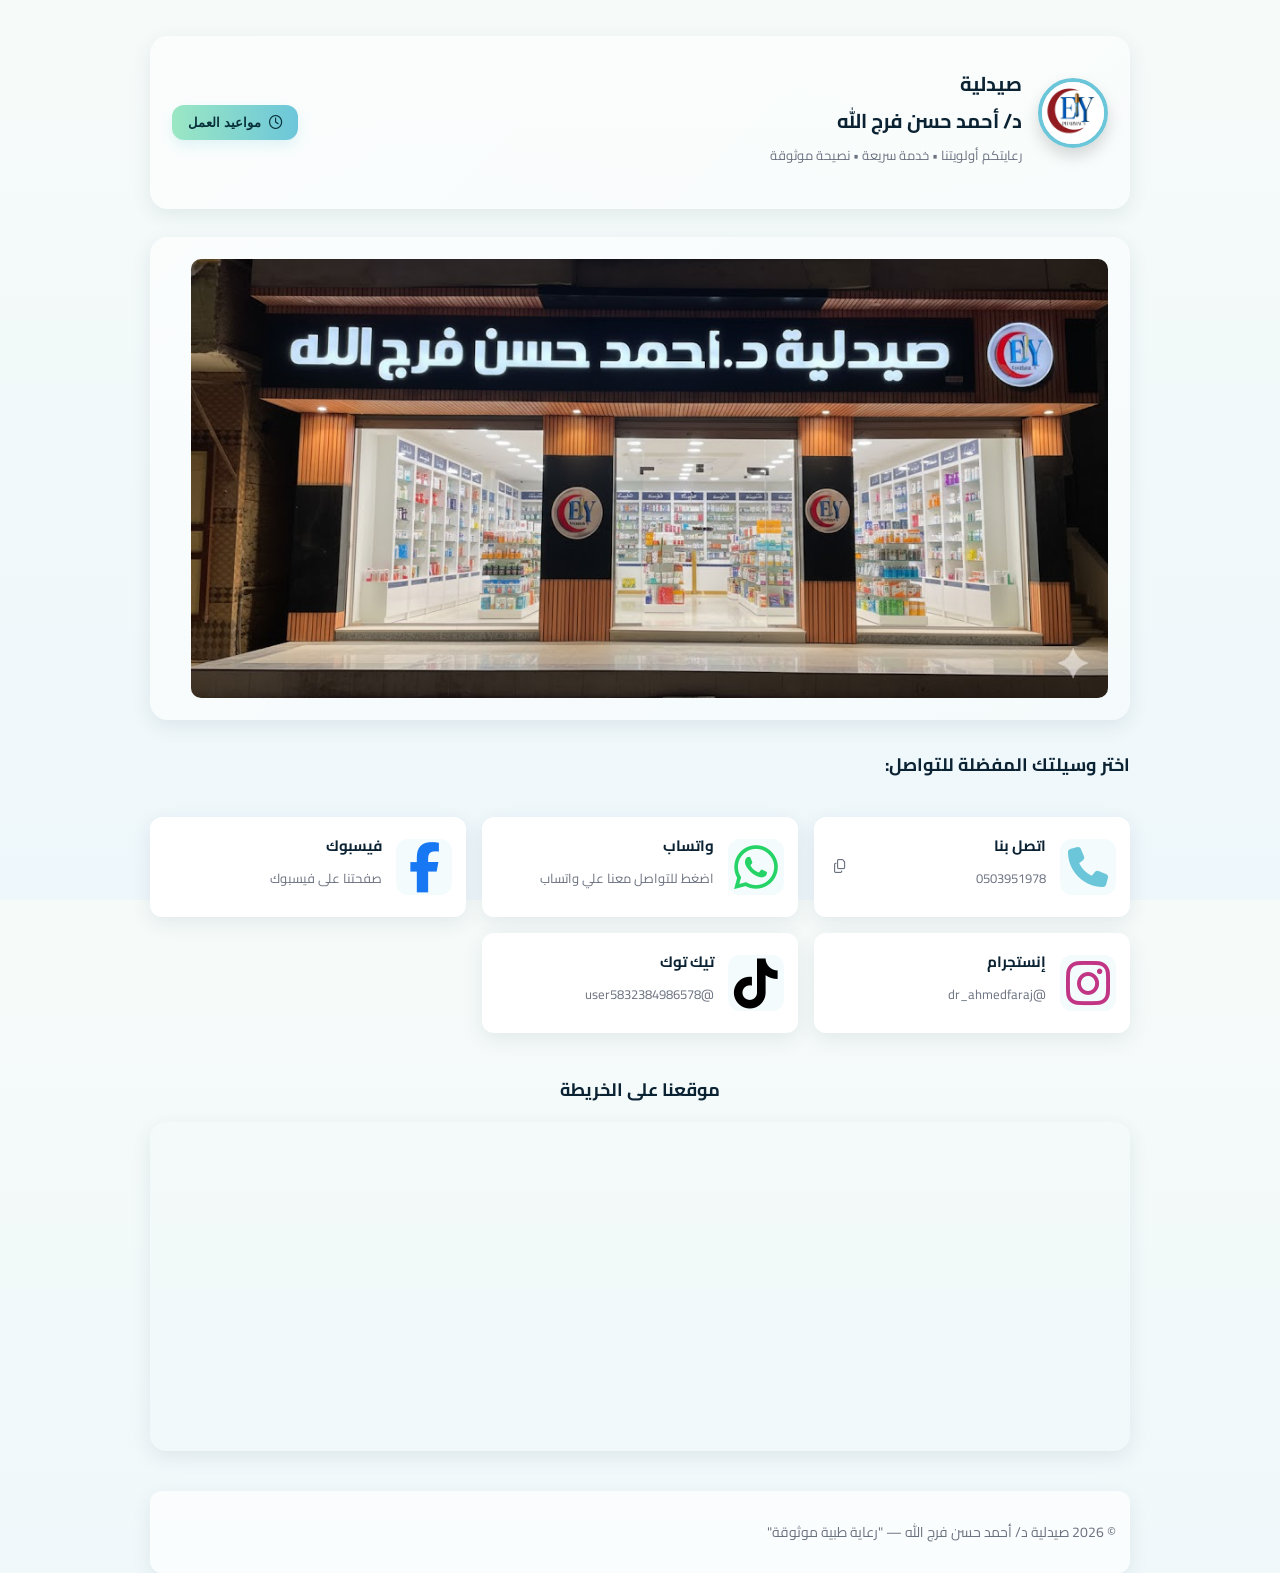
<file: index.html>
<!DOCTYPE html>
<html lang="ar" dir="rtl">
  <head>
    <meta charset="utf-8" />
    <meta name="viewport" content="width=device-width,initial-scale=1" />
    <title>صيدلية د/ أحمد حسن فرج الله — تواصل معنا</title>

    <!-- Google Font -->
    <link
      href="https://fonts.googleapis.com/css2?family=Cairo:wght@300;400;600;700&display=swap"
      rel="stylesheet"
    />

    <!-- Font Awesome -->
    <link
      rel="stylesheet"
      href="https://cdnjs.cloudflare.com/ajax/libs/font-awesome/6.4.0/css/all.min.css"
      crossorigin="anonymous"
      referrerpolicy="no-referrer"
    />

    <!-- CSS -->
    <link rel="stylesheet" href="./pharmacy.css" />
  </head>
  <body>
    <div class="page-wrap">
      <!-- ===== Header ===== -->
      <header class="hero" role="banner">
        <div class="hero-inner container">
          <div class="brand">
            <!-- <svg
              class="logo"
              width="64"
              height="64"
              viewBox="0 0 64 64"
              aria-hidden="true"
              focusable="false"
            >
              <defs>
                <linearGradient id="g" x1="0" x2="1">
                  <stop offset="0" stop-color="#9be7c4" />
                  <stop offset="1" stop-color="#6cc6d9" />
                </linearGradient>
              </defs>
              <circle cx="32" cy="32" r="30" fill="url(#g)" />
              <rect x="28" y="14" width="8" height="36" rx="2" fill="#ffffff" />
              <rect x="14" y="28" width="36" height="8" rx="2" fill="#ffffff" />
            </svg> -->
            <section class="logo-photo">
              <img
                src="./logo.jpg"
                alt="شعار صيدلية د/ أحمد حسن فرج الله"
                class="pharmacy-logo"
              />
            </section>
            <div class="brand-text">
              <h1>صيدلية <br />د/ أحمد حسن فرج الله</h1>
              <p class="tag">رعايتكم أولويتنا • خدمة سريعة • نصيحة موثوقة</p>
            </div>
          </div>

          <div class="hero-actions">
            <button
              class="primary-cta"
              id="open-hours"
              aria-expanded="false"
              aria-controls="hours-panel"
            >
              <i class="fa-regular fa-clock"></i>
              مواعيد العمل
            </button>
          </div>
        </div>

        <div class="hours-panel container" id="hours-panel" hidden>
          <p><strong>كل الأيام:</strong> ٨:٠٠ ص — ٢:٠٠ ص</p>
        </div>
      </header>
      <header class="hero" role="banner">
        <div class="hero-inner container">
          <img
            src="./pharmacy_photo.jpg"
            alt="شعار صيدلية د/ أحمد حسن فرج الله"
            class="pharmacy-photo"
          />
        </div>
      </header>

      <!-- ===== Logo Image ===== -->
      <!-- <section class="logo-photo">
        <img
          src="./logo.jpg"
          alt="شعار صيدلية د/ أحمد حسن فرج الله"
          class="pharmacy-logo"
        />
      </section> -->

      <!-- ===== Main Section ===== -->
      <main class="container" role="main">
        <section class="intro">
          <h2>اختر وسيلتك المفضلة للتواصل:</h2>
          <br />
        </section>

        <section class="contacts" aria-label="طرق التواصل">
          <!-- Phone -->
          <a class="contact-card" href="tel:0503951978">
            <div class="icon-wrap">
              <i class="fa-solid fa-phone" style="font-size: 40px"></i>
            </div>
            <div class="card-body">
              <h3>اتصل بنا</h3>
              <p class="muted">0503951978</p>
            </div>
            <button class="copy small" data-copy="0503951978">
              <i class="fa-regular fa-copy"></i>
            </button>
          </a>

          <!-- WhatsApp  -->
          <a
            class="contact-card"
            href="https://wa.me/201016613666"
            target="_blank"
            rel="noopener"
          >
            <div class="icon-wrap whatsapp">
              <i class="fa-brands fa-whatsapp" style="font-size: 50px"></i>
            </div>
            <div class="card-body">
              <h3>واتساب</h3>
              <p class="muted">اضغط للتواصل معنا علي واتساب</p>
            </div>
          </a>

          <!-- Facebook -->
          <a
            class="contact-card"
            href="https://www.facebook.com/share/1BbaSbJKQr/"
            target="_blank"
            rel="noopener"
          >
            <div class="icon-wrap fb">
              <i class="fa-brands fa-facebook-f" style="font-size: 50px"></i>
            </div>
            <div class="card-body">
              <h3>فيسبوك</h3>
              <p class="muted">صفحتنا على فيسبوك</p>
            </div>
          </a>

          <!-- Instagram -->
          <a
            class="contact-card"
            href="https://www.instagram.com/dr_ahmedfaraj?igsh=MXVpamtqdnExamV2Nw=="
            target="_blank"
            rel="noopener"
          >
            <div class="icon-wrap insta">
              <i class="fa-brands fa-instagram" style="font-size: 50px"></i>
            </div>
            <div class="card-body">
              <h3>إنستجرام</h3>
              <p class="muted">@dr_ahmedfaraj</p>
            </div>
          </a>

          <!-- TikTok -->
          <a
            class="contact-card"
            href="https://tiktok.com/@user5832384986578"
            target="_blank"
            rel="noopener"
          >
            <div class="icon-wrap tiktok">
              <i class="fa-brands fa-tiktok" style="font-size: 50px"></i>
            </div>
            <div class="card-body">
              <h3>تيك توك</h3>
              <p class="muted">@user5832384986578</p>
            </div>
          </a>
        </section>
      </main>

      <!-- ===== Google Map Section ===== -->
      <section class="map-section container">
        <h2>موقعنا على الخريطة</h2>
        <div class="map-container">
          <iframe
            src="https://www.google.com/maps/embed?pb=!1m18!1m12!1m3!1d6827.126378406001!2d31.566935016871188!3d31.177394230857708!2m3!1f0!2f0!3f0!3m2!1i1024!2i768!4f13.1!3m3!1m2!1s0x14f77ccf4803e071%3A0x7e2ececa8a57d32f!2z2KjYs9in2Lcg2YPYsdmK2YUg2KfZhNiv2YrZhtiMINmF2LHZg9iyINi02LHYqNmK2YbYjCDZhdit2KfZgdi42Kkg2KfZhNiv2YLZh9mE2YrYqQ!5e0!3m2!1sar!2seg!4v1761631565262!5m2!1sar!2seg"
            width="600"
            height="450"
            style="border: 0"
            allowfullscreen=""
            loading="lazy"
            referrerpolicy="no-referrer-when-downgrade"
          ></iframe>
        </div>
      </section>

      <!-- ===== Footer ===== -->
      <footer class="site-footer" role="contentinfo">
        <div class="container footer-inner">
          <p>
            © <span id="year"></span> صيدلية د/ أحمد حسن فرج الله — "رعاية طبية
            موثوقة"
          </p>
        </div>
      </footer>
    </div>

    <script>
      (function () {
        document.getElementById("year").textContent = new Date().getFullYear();

        const hoursBtn = document.getElementById("open-hours");
        const hoursPanel = document.getElementById("hours-panel");
        hoursBtn.addEventListener("click", () => {
          const expanded = hoursBtn.getAttribute("aria-expanded") === "true";
          hoursBtn.setAttribute("aria-expanded", String(!expanded));
          hoursPanel.toggleAttribute("hidden");
        });

        const copyButtons = document.querySelectorAll(".copy[data-copy]");
        copyButtons.forEach((btn) => {
          btn.addEventListener("click", async (e) => {
            e.preventDefault();
            const text = btn.getAttribute("data-copy");
            await navigator.clipboard.writeText(text);
            const orig = btn.innerHTML;
            btn.innerHTML = '<i class="fa-solid fa-check"></i>';
            setTimeout(() => (btn.innerHTML = orig), 1500);
          });
        });
      })();
    </script>
  </body>
</html>
</file>
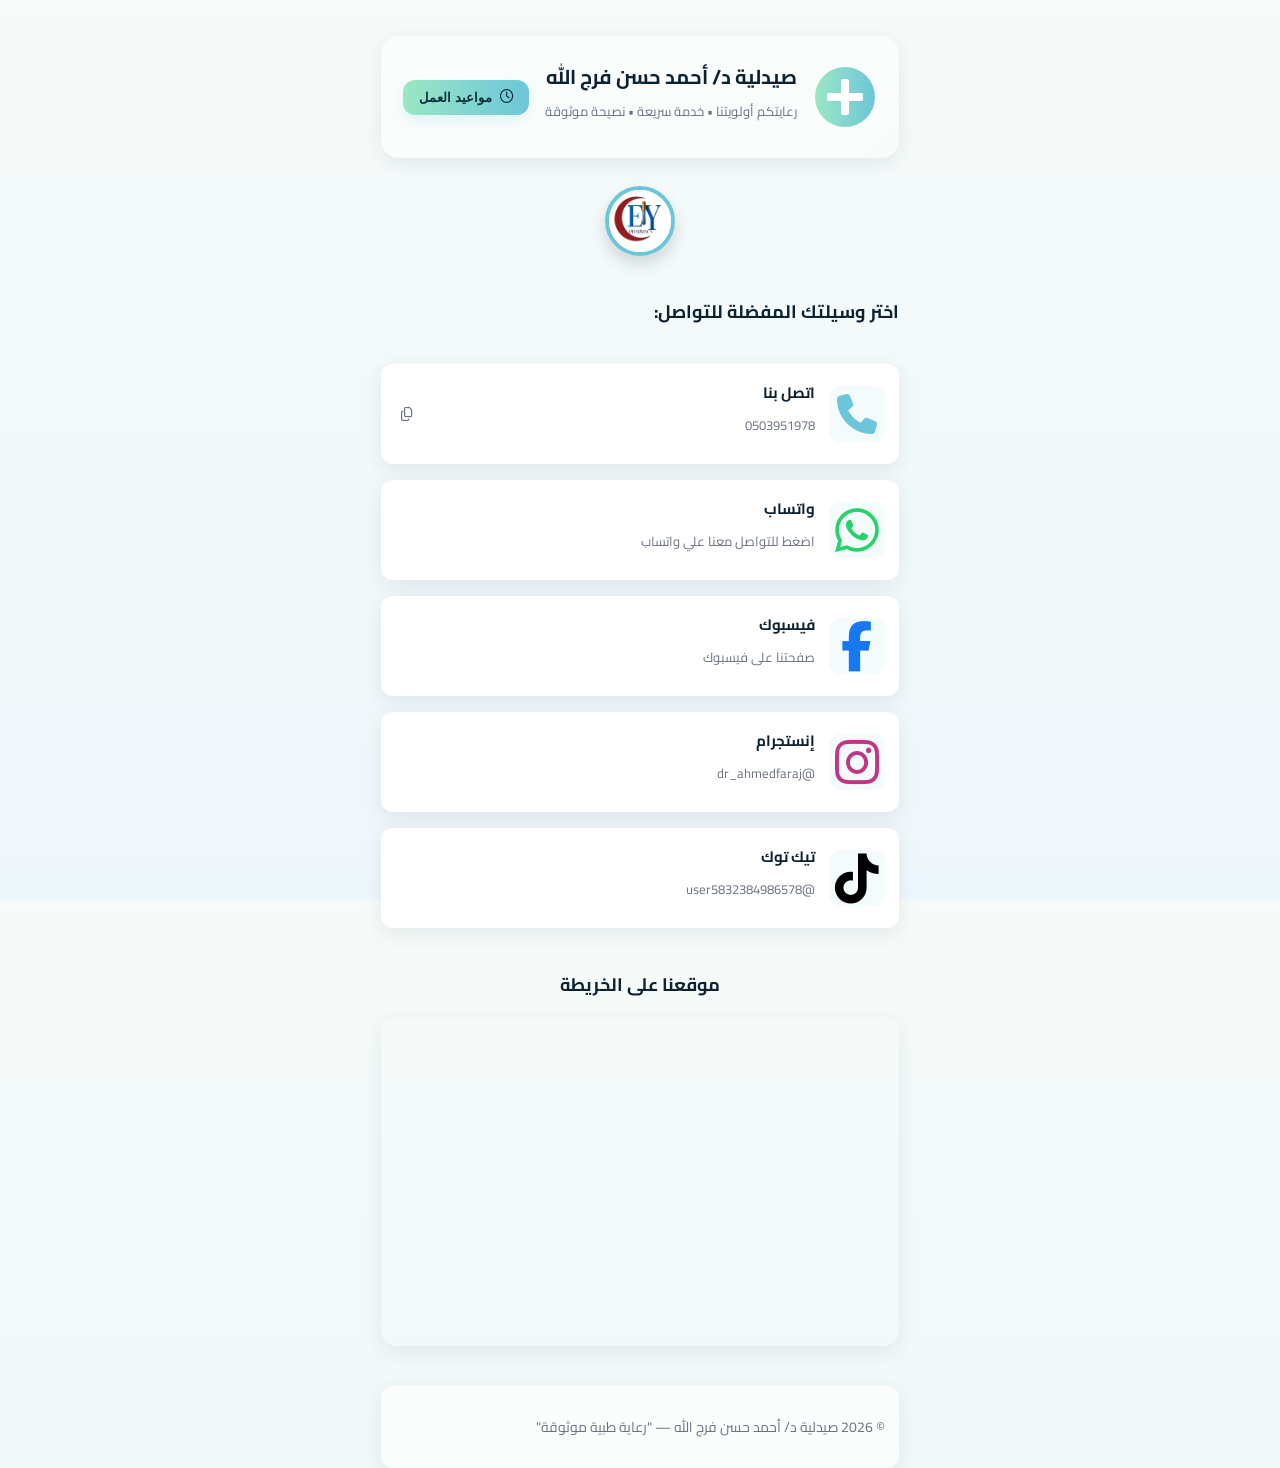
<file: pharmacy.html>
<!DOCTYPE html>
<html lang="ar" dir="rtl">
  <head>
    <meta charset="utf-8" />
    <meta name="viewport" content="width=device-width,initial-scale=1" />
    <title>صيدلية د/ أحمد حسن فرج الله — تواصل معنا</title>

    <!-- Google Font -->
    <link
      href="https://fonts.googleapis.com/css2?family=Cairo:wght@300;400;600;700&display=swap"
      rel="stylesheet"
    />

    <!-- Font Awesome -->
    <link
      rel="stylesheet"
      href="https://cdnjs.cloudflare.com/ajax/libs/font-awesome/6.4.0/css/all.min.css"
      crossorigin="anonymous"
      referrerpolicy="no-referrer"
    />

    <!-- CSS -->
    <link rel="stylesheet" href="./pharmacy.css" />
  </head>
  <body>
    <div class="page-wrap">
      <!-- ===== Header ===== -->
      <header class="hero" role="banner">
        <div class="hero-inner container">
          <div class="brand">
            <svg
              class="logo"
              width="64"
              height="64"
              viewBox="0 0 64 64"
              aria-hidden="true"
              focusable="false"
            >
              <defs>
                <linearGradient id="g" x1="0" x2="1">
                  <stop offset="0" stop-color="#9be7c4" />
                  <stop offset="1" stop-color="#6cc6d9" />
                </linearGradient>
              </defs>
              <circle cx="32" cy="32" r="30" fill="url(#g)" />
              <rect x="28" y="14" width="8" height="36" rx="2" fill="#ffffff" />
              <rect x="14" y="28" width="36" height="8" rx="2" fill="#ffffff" />
            </svg>

            <div class="brand-text">
              <h1>صيدلية د/ أحمد حسن فرج الله</h1>
              <p class="tag">رعايتكم أولويتنا • خدمة سريعة • نصيحة موثوقة</p>
            </div>
          </div>

          <div class="hero-actions">
            <button
              class="primary-cta"
              id="open-hours"
              aria-expanded="false"
              aria-controls="hours-panel"
            >
              <i class="fa-regular fa-clock"></i>
              مواعيد العمل
            </button>
          </div>
        </div>

        <div class="hours-panel container" id="hours-panel" hidden>
          <p><strong>كل الأيام:</strong> ٨:٠٠ ص — ٢:٠٠ ص</p>
        </div>
      </header>

      <!-- ===== Logo Image ===== -->
      <section class="logo-photo">
        <img
          src="./logo.jpg"
          alt="شعار صيدلية د/ أحمد حسن فرج الله"
          class="pharmacy-logo"
        />
      </section>

      <!-- ===== Main Section ===== -->
      <main class="container" role="main">
        <section class="intro">
          <h2>اختر وسيلتك المفضلة للتواصل:</h2>
          <br />
        </section>

        <section class="contacts" aria-label="طرق التواصل">
          <!-- Phone -->
          <a class="contact-card" href="tel:0503951978">
            <div class="icon-wrap">
              <i class="fa-solid fa-phone" style="font-size: 40px"></i>
            </div>
            <div class="card-body">
              <h3>اتصل بنا</h3>
              <p class="muted">0503951978</p>
            </div>
            <button class="copy small" data-copy="00201015719632">
              <i class="fa-regular fa-copy"></i>
            </button>
          </a>

          <!-- WhatsApp  -->
          <a
            class="contact-card"
            href="https://wa.me/201016613666"
            target="_blank"
            rel="noopener"
          >
            <div class="icon-wrap whatsapp">
              <i class="fa-brands fa-whatsapp" style="font-size: 50px"></i>
            </div>
            <div class="card-body">
              <h3>واتساب</h3>
              <p class="muted">اضغط للتواصل معنا علي واتساب</p>
            </div>
          </a>

          <!-- Facebook -->
          <a
            class="contact-card"
            href="https://www.facebook.com/share/1BbaSbJKQr/"
            target="_blank"
            rel="noopener"
          >
            <div class="icon-wrap fb">
              <i class="fa-brands fa-facebook-f" style="font-size: 50px"></i>
            </div>
            <div class="card-body">
              <h3>فيسبوك</h3>
              <p class="muted">صفحتنا على فيسبوك</p>
            </div>
          </a>

          <!-- Instagram -->
          <a
            class="contact-card"
            href="https://www.instagram.com/dr_ahmedfaraj?igsh=MXVpamtqdnExamV2Nw=="
            target="_blank"
            rel="noopener"
          >
            <div class="icon-wrap insta">
              <i class="fa-brands fa-instagram" style="font-size: 50px"></i>
            </div>
            <div class="card-body">
              <h3>إنستجرام</h3>
              <p class="muted">@dr_ahmedfaraj</p>
            </div>
          </a>

          <!-- TikTok -->
          <a
            class="contact-card"
            href="https://tiktok.com/@user5832384986578"
            target="_blank"
            rel="noopener"
          >
            <div class="icon-wrap tiktok">
              <i class="fa-brands fa-tiktok" style="font-size: 50px"></i>
            </div>
            <div class="card-body">
              <h3>تيك توك</h3>
              <p class="muted">@user5832384986578</p>
            </div>
          </a>
        </section>
      </main>

      <!-- ===== Google Map Section ===== -->
      <section class="map-section container">
        <h2>موقعنا على الخريطة</h2>
        <div class="map-container">
          <iframe
            src="https://www.google.com/maps/embed?pb=!1m18!1m12!1m3!1d3452.367889!2d31.2357!3d30.0444!2m3!1f0!2f0!3f0!3m2!1i1024!2i768!4f13.1!3m3!1m2!1s0x0%3A0x0!2zMzDCsDAyJzQwLjAiTiAzMcKwMTQnMDguNSJF!5e0!3m2!1sar!2seg!4v1670000000000!5m2!1sar!2seg"
            allowfullscreen=""
            loading="lazy"
            referrerpolicy="no-referrer-when-downgrade"
          >
          </iframe>
        </div>
      </section>

      <!-- ===== Footer ===== -->
      <footer class="site-footer" role="contentinfo">
        <div class="container footer-inner">
          <p>
            © <span id="year"></span> صيدلية د/ أحمد حسن فرج الله — "رعاية طبية
            موثوقة"
          </p>
        </div>
      </footer>
    </div>

    <script>
      (function () {
        document.getElementById("year").textContent = new Date().getFullYear();

        const hoursBtn = document.getElementById("open-hours");
        const hoursPanel = document.getElementById("hours-panel");
        hoursBtn.addEventListener("click", () => {
          const expanded = hoursBtn.getAttribute("aria-expanded") === "true";
          hoursBtn.setAttribute("aria-expanded", String(!expanded));
          hoursPanel.toggleAttribute("hidden");
        });

        const copyButtons = document.querySelectorAll(".copy[data-copy]");
        copyButtons.forEach((btn) => {
          btn.addEventListener("click", async (e) => {
            e.preventDefault();
            const text = btn.getAttribute("data-copy");
            await navigator.clipboard.writeText(text);
            const orig = btn.innerHTML;
            btn.innerHTML = '<i class="fa-solid fa-check"></i>';
            setTimeout(() => (btn.innerHTML = orig), 1500);
          });
        });
      })();
    </script>
  </body>
</html>
</file>
<file: pharmacy.css>
:root {
  --bg-start: #f6fbf9;
  --bg-end: #eef7fb;
  --card-bg: #ffffff;
  --accent-1: #6cc6d9;
  --accent-2: #9be7c4;
  --muted: #6b7280;
  --radius: 14px;
  --shadow: 0 6px 20px rgba(36, 59, 77, 0.09);
  --max-width: 980px;
  font-family: "Cairo", sans-serif;
}

* {
  box-sizing: border-box;
}
html,
body {
  height: 100%;
}
body {
  margin: 0;
  background: linear-gradient(180deg, var(--bg-start), var(--bg-end));
  color: #0b2233;
  padding: 36px 18px;
  display: flex;
  justify-content: center;
  direction: rtl;
  text-align: right;
}

.container {
  width: 100%;
  max-width: var(--max-width);
  margin: auto;
}

.hero {
  margin-bottom: 28px;
}
.hero-inner {
  display: flex;
  align-items: center;
  justify-content: space-between;
  gap: 16px;
  padding: 22px;
  background: linear-gradient(
    135deg,
    rgba(255, 255, 255, 0.6),
    rgba(255, 255, 255, 0.35)
  );
  border-radius: 18px;
  box-shadow: var(--shadow);
}
.brand {
  display: flex;
  align-items: center;
  gap: 16px;
}
.logo {
  border-radius: 10px;
}
.brand-text h1 {
  margin: 0;
  font-size: 20px;
  font-weight: 700;
}
.brand-text .tag {
  margin-top: 4px;
  font-size: 13px;
  color: var(--muted);
}
.primary-cta {
  background: linear-gradient(90deg, var(--accent-2), var(--accent-1));
  border: none;
  color: #08303a;
  padding: 10px 16px;
  border-radius: 12px;
  font-weight: 600;
  cursor: pointer;
  box-shadow: 0 6px 14px rgba(108, 198, 217, 0.18);
  display: flex;
  align-items: center;
  gap: 8px;
}

.hours-panel {
  margin-top: 12px;
  padding: 12px 18px;
  border-radius: 12px;
  background: rgba(255, 255, 255, 0.9);
  box-shadow: var(--shadow);
}

/* === Logo Image Section === */
.logo-photo {
  text-align: center;
  margin: 20px 0 30px;
}
.pharmacy-logo {
  width: 70px;
  height: 70px;
  object-fit: cover;
  border-radius: 50%;
  border: 4px solid var(--accent-1);
  box-shadow: 0 8px 16px rgba(0, 0, 0, 0.15);
}

.pharmacy-photo {
  width: 98%;
  border-radius: 10px;
  -webkit-border-radius: 10px;
  -moz-border-radius: 10px;
  -ms-border-radius: 10px;
  -o-border-radius: 10px;
}

/* === Contacts === */
.intro h2 {
  margin: 0 0 6px;
  font-size: 18px;
}
.intro .lead {
  color: var(--muted);
  margin: 0 0 16px;
}

.contacts {
  display: grid;
  grid-template-columns: repeat(auto-fit, minmax(260px, 1fr));
  gap: 16px;
}

.contact-card {
  display: flex;
  align-items: center;
  gap: 14px;
  padding: 14px;
  background: var(--card-bg);
  border-radius: 12px;
  box-shadow: var(--shadow);
  text-decoration: none;
  color: inherit;
  transition: 0.2s;
}
.contact-card:hover {
  transform: translateY(-4px);
}
.icon-wrap {
  width: 56px;
  height: 56px;
  display: grid;
  place-items: center;
  border-radius: 12px;
  background: rgba(108, 198, 217, 0.08);
  color: var(--accent-1);
}
.icon-wrap.whatsapp {
  color: #25d366;
}
.icon-wrap.email {
  color: #6b7af0;
}
.icon-wrap.maps {
  color: #f43f5e;
}
.icon-wrap.insta {
  color: #c13584;
}
.icon-wrap.fb {
  color: #1877f2;
}
.icon-wrap.web {
  color: #0ea5a4;
}
.icon-wrap.tiktok {
  color: #000000;
}
.card-body h3 {
  margin: 0;
  font-size: 15px;
}
.card-body .muted {
  margin-top: 6px;
  color: var(--muted);
  font-size: 13px;
}
.copy {
  background: none;
  border: none;
  color: var(--muted);
  cursor: pointer;
  margin-right: auto;
}
.copy:hover {
  color: #08303a;
}

/* === Google Map Section === */
.map-section {
  margin: 40px auto;
  text-align: center;
}
.map-section h2 {
  font-size: 18px;
  margin-bottom: 16px;
}
.map-container {
  border-radius: 16px;
  overflow: hidden;
  box-shadow: var(--shadow);
}
.map-container iframe {
  width: 100%;
  height: 320px;
  border: 0;
}

/* === Footer === */
.site-footer {
  margin-top: 28px;
}
.footer-inner {
  display: flex;
  flex-direction: column;
  align-items: flex-start;
  gap: 6px;
  padding: 14px;
  background: rgba(255, 255, 255, 0.7);
  border-radius: 12px;
  box-shadow: var(--shadow);
  font-size: 14px;
  color: var(--muted);
}

@media (max-width: 640px) {
  body {
    padding: 20px 14px;
  }
  .hero-inner {
    flex-direction: column;
    align-items: flex-start;
  }
  .contacts {
    grid-template-columns: 1fr;
  }
}
</file>
